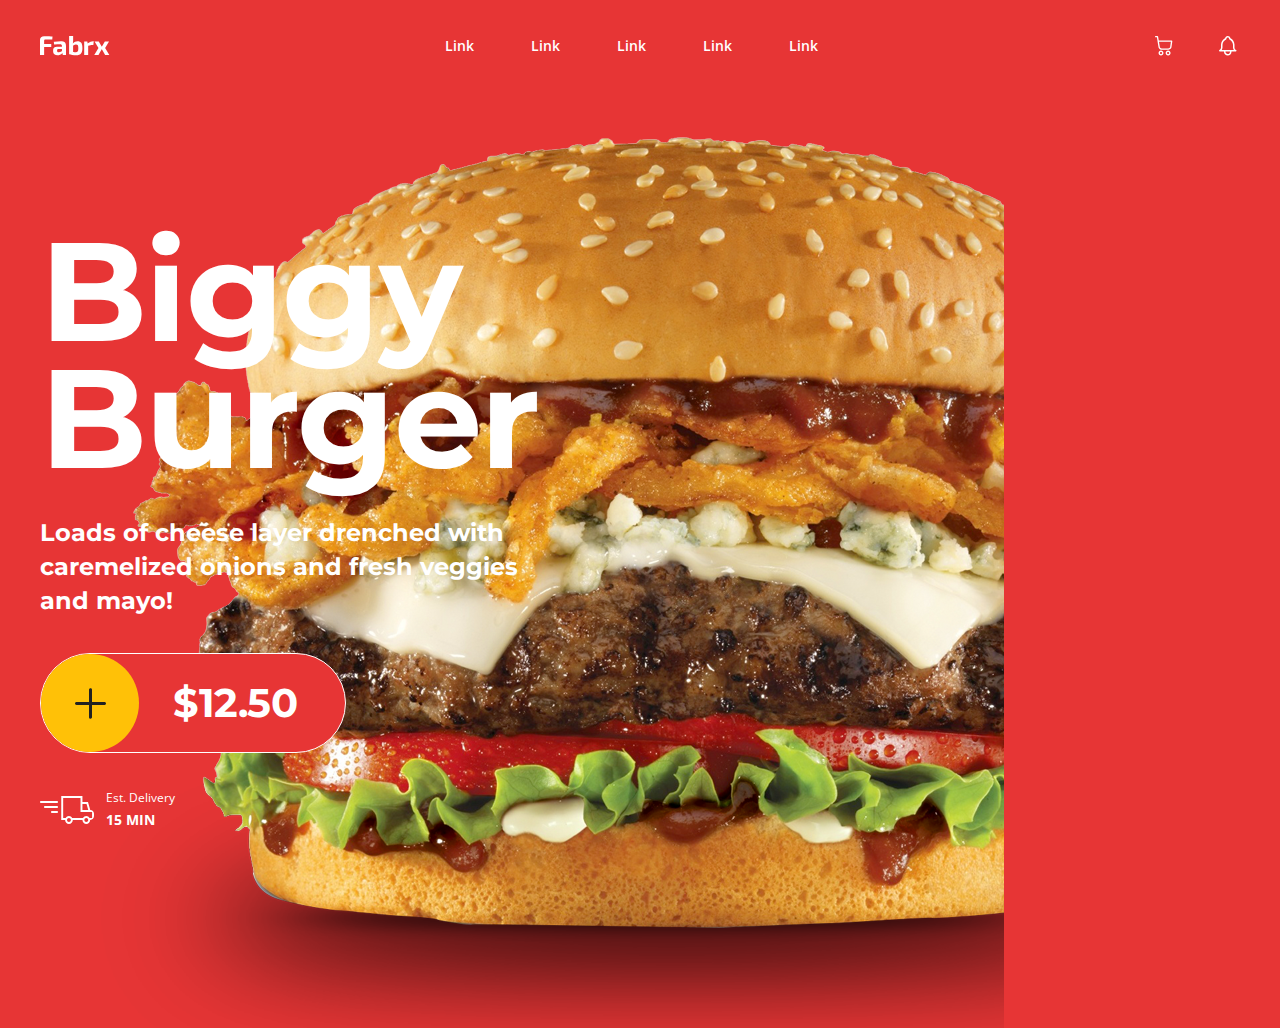
<file: index.html>
<!DOCTYPE html>
<html lang="en">
<head>
    <meta charset="UTF-8">
    <meta name="viewport" content="width=device-width, initial-scale=1.0">
    <title>Restaurant</title>
    <link rel="stylesheet" href="assets/css/style.css">
    <link rel="preconnect" href="https://fonts.googleapis.com">
    <link rel="preconnect" href="https://fonts.gstatic.com" crossorigin>
    <link href="https://fonts.googleapis.com/css2?family=Montserrat:wght@700&family=Open+Sans:wght@400;600;700&display=swap" rel="stylesheet">
</head>
<body>
    <div class="container">
        <!-- Header Start -->
        <div class="header">
         <a href="#"><img src="assets/img/Logo.svg" alt="Logo"></a>
         <ul class="nav">
            <li><a href="#">Link</a></li>
            <li><a href="#">Link</a></li>
            <li><a href="#">Link</a></li>
            <li><a href="#">Link</a></li>
            <li><a href="#">Link</a></li>
         </ul>
         <ul class="accountNavigation">
            <li><a href="#"><img src="assets/img/Shopping.svg" alt="ShoppinIcon"></a></li>
            <li><a href="#"><img src="assets/img/NotificationIcon.svg" alt="NotificationIcon"></a></li>
         </ul>
        </div>
        <!-- Header End -->
        <!-- Main Start -->
        <div class="main">
            <div class="content">
                <h1>Biggy <br> Burger</h1>
                <h2>Loads of cheese layer drenched with <br> caremelized onions and fresh veggies <br> and mayo!</h2>
                <button class="bttn">
                    <div class="plus">
                        <a href="#"><img src="assets/img/Plus.svg" alt=""></a>
                    </div>
                    <h3>$12.50</h3>
                </button>
                <div class="order">
                    <a href="#"><img src="assets/img/truck-icon 1.svg" alt=""></a>
                    <a href="#"><p>Est. Delivery <br><span>15 MIN</span></p></a>
                </div>
            </div>
            <div class="img">
                <img src="assets/img/hamburger.svg" alt="">
            </div>
        </div>
        <!-- Main End -->
    </div>
</body>
</html>
</file>
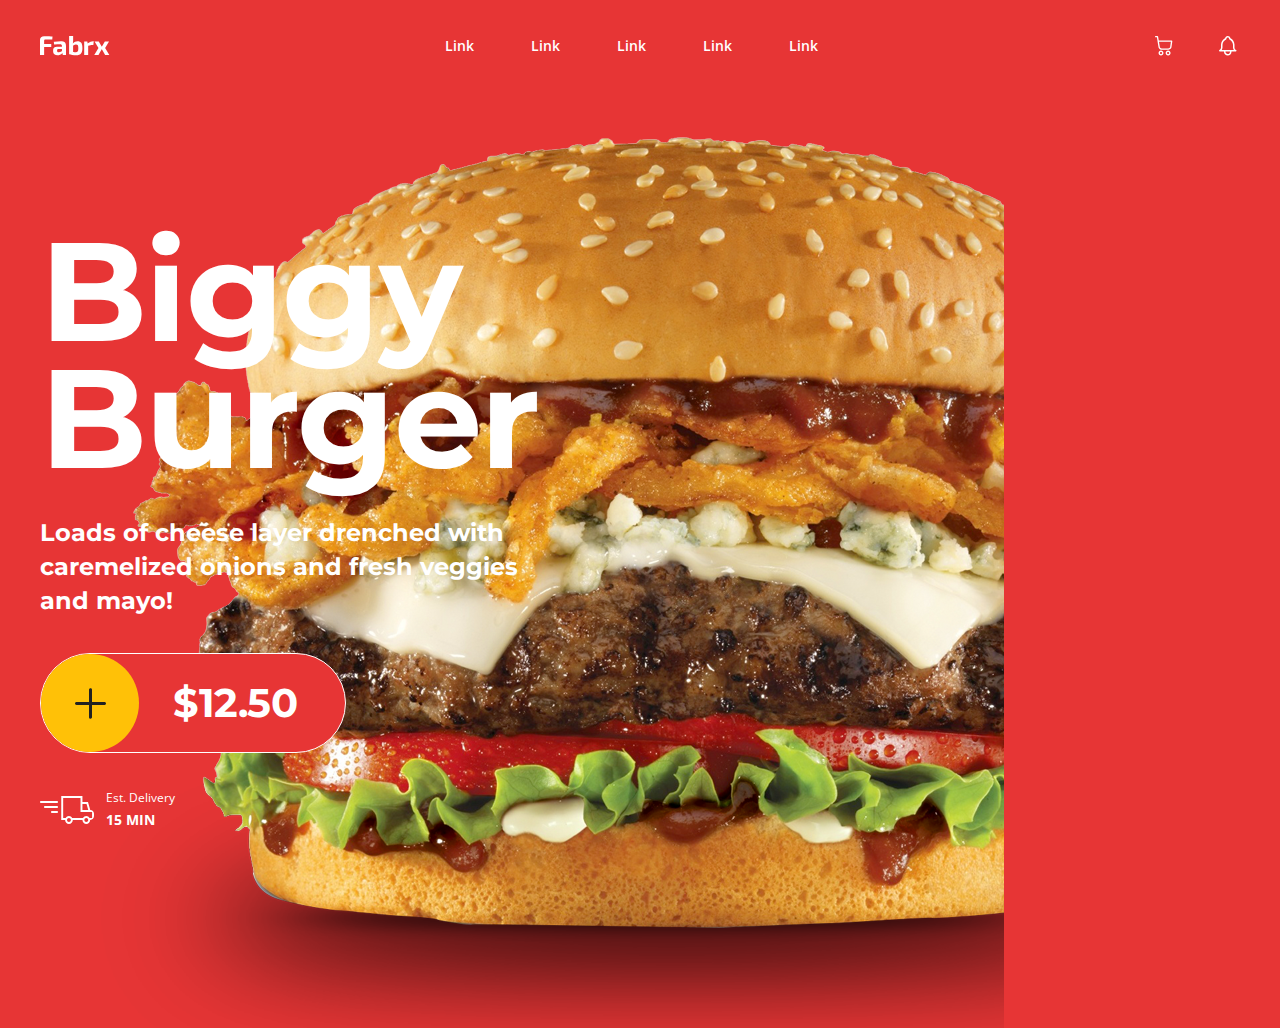
<file: assets/index.html>
<!DOCTYPE html>
<html lang="en">
<head>
    <meta charset="UTF-8">
    <meta name="viewport" content="width=device-width, initial-scale=1.0">
    <title>Restaurant</title>
    <link rel="stylesheet" href="css/style.css">
    <link rel="preconnect" href="https://fonts.googleapis.com">
    <link rel="preconnect" href="https://fonts.gstatic.com" crossorigin>
    <link href="https://fonts.googleapis.com/css2?family=Montserrat:wght@700&family=Open+Sans:wght@400;600;700&display=swap" rel="stylesheet">
</head>
<body>
    <div class="container">
        <!-- Header Start -->
        <div class="header">
         <a href="#"><img src="img/Logo.svg" alt="Logo"></a>
         <ul class="nav">
            <li><a href="#">Link</a></li>
            <li><a href="#">Link</a></li>
            <li><a href="#">Link</a></li>
            <li><a href="#">Link</a></li>
            <li><a href="#">Link</a></li>
         </ul>
         <ul class="accountNavigation">
            <li><a href="#"><img src="img/Shopping.svg" alt="ShoppinIcon"></a></li>
            <li><a href="#"><img src="img/NotificationIcon.svg" alt="NotificationIcon"></a></li>
         </ul>
        </div>
        <!-- Header End -->
        <!-- Main Start -->
        <div class="main">
            <div class="content">
                <h1>Biggy <br> Burger</h1>
                <h2>Loads of cheese layer drenched with <br> caremelized onions and fresh veggies <br> and mayo!</h2>
                <button class="bttn">
                    <div class="plus">
                        <a href="#"><img src="img/Plus.svg" alt=""></a>
                    </div>
                    <h3>$12.50</h3>
                </button>
                <div class="order">
                    <a href="#"><img src="img/truck-icon 1.svg" alt=""></a>
                    <a href="#"><p>Est. Delivery <br><span>15 MIN</span></p></a>
                </div>
            </div>
            <div class="img">
                <img src="img/hamburger.svg" alt="">
            </div>
        </div>
        <!-- Main End -->
    </div>
</body>
</html>
</file>
<file: assets/css/style.css>
*, *::before, *::after {
    box-sizing: border-box;
  }
  * {
    margin: 0;
    padding: 0;
  }
  body {
    line-height: 1.5;
    -webkit-font-smoothing: antialiased;
    background-color: #E73535;
  }
  img, picture, video, canvas, svg {
    display: block;
    max-width: 100%;
  }
  input, button, textarea, select {
    font: inherit;
  }
  p, h1, h2, h3, h4, h5, h6 {
    overflow-wrap: break-word;
  }
  #root, #__next {
    isolation: isolate;
  }
  p {
    font-family: 'Open Sans', sans-serif;
    font-weight: 400;
    font-size: 12px;
    line-height: 21px;
    color: #fff;
  }
  span {
    font-family: 'Open Sans', sans-serif;
    font-weight: 700;
    font-size: 14px;
    line-height: 24px;
    color: #fff;
  }
  h1 {
    font-family: 'Montserrat', sans-serif;
    font-weight: 700;
    font-size: 140px;
    line-height: 127px;
    letter-spacing: -1.58px;
    margin-bottom: 35px;
    color: #fff;
  }
  h2 {
    font-family: 'Montserrat', sans-serif;
    font-weight: 700;
    font-size: 24px;
    line-height: 34px;
    margin-bottom: 35px;
    color: #fff;
  }
  h3 {
    font-family: 'Montserrat', sans-serif;
    font-weight: 700;
    font-size: 40px;
    line-height: 48px;
    letter-spacing: -0.4px;
    color: #fff;
    margin-right: 47px;
  }
  .container {
    margin: 0 auto;
    width: 1200px;
  }
  .header {
    display: flex;
    justify-content: space-between;
    align-items: center;
    padding: 34px 0;
  }
  .nav {
    display: flex;
    gap: 57px;
    list-style: none;
  }
  .nav a{
    text-decoration: none;
    color: #fff;
    font-family: 'Open Sans', sans-serif;
    font-weight: 600;
    font-size: 14px;
    line-height: 24px;
  }
  .accountNavigation {
    display: flex;
    gap: 40px;
    list-style: none;
  }
  .main {
    display: flex;
  }
  .content {
    padding-top: 135px;
    z-index: 1;
  }
  .bttn {
    display: flex;
    background-color: #E73535;
    border: 1px solid #FFFFFF;
    border-radius: 100px;
    margin-bottom: 34px;
    align-items: center;
  }
  .plus {
    border-radius: 50%;
    width: 98px;
    height: 98px;
    background-color: #FFC107;
    margin-right: 34px;
    display: flex;
    align-items: center;
    justify-content: center;
  }
  .order {
    display: flex;
    gap: 12px;
    align-items: center;
  }
  .order a {
    text-decoration: none;
  }
  .img {
    position: absolute;
    width: 1125px;
    height: 891px;
    right: 54px;
    top: 137px;
  }
</file>
